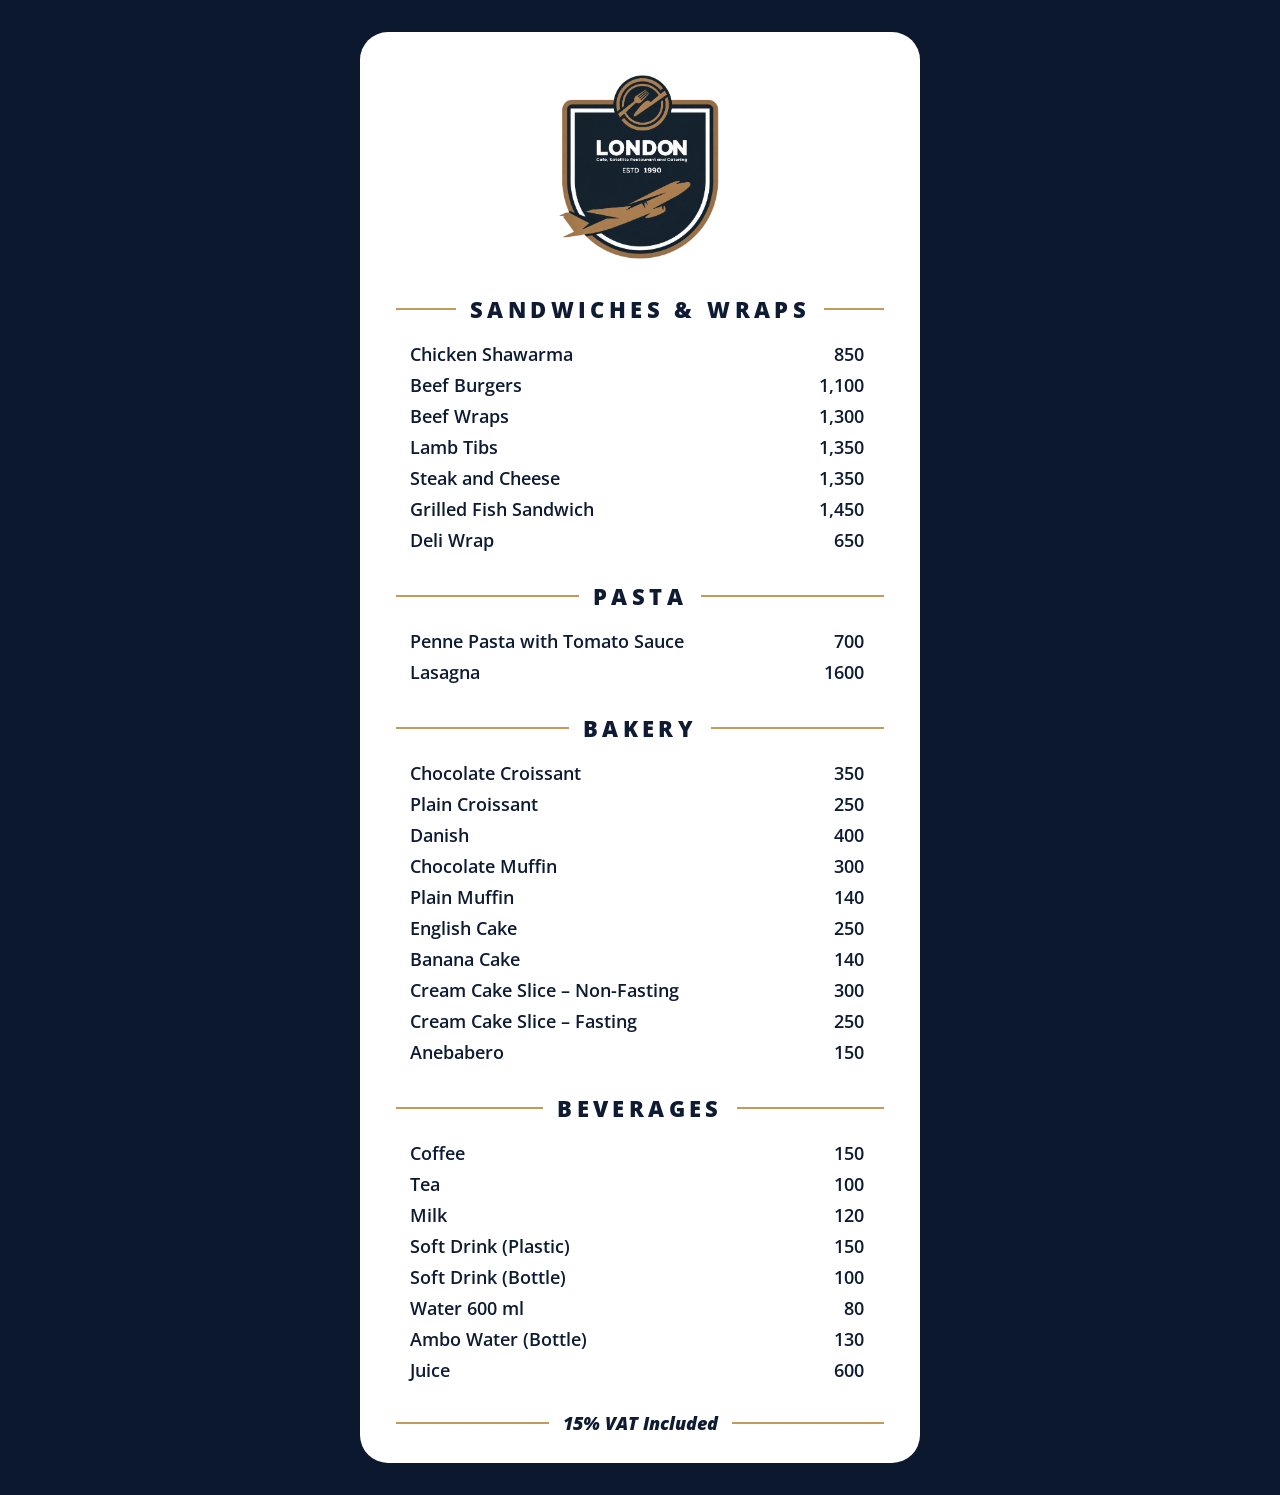
<file: index.html>
<!DOCTYPE html>
<html lang="en">
<head>
<meta charset="utf-8">
<meta name="viewport" content="width=device-width, initial-scale=1, viewport-fit=cover">
<title>London Cafe event Menu</title>

  <link rel="shortcut icon" type="image/x-icon" href="favicon.png" />
<link rel="stylesheet" href="https://fonts.googleapis.com/css2?family=Open+Sans:ital,wght@0,400;0,600;0,700;0,800;1,700&display=swap">
<link rel="stylesheet" href="css.css">        

</head>
<body>
<main class="card">
  <img class="logo" src="lond-logo.png" alt="London Cafe">

  <section class="sec">
    <h2>Sandwiches &amp; Wraps</h2>
    <ul>
      <li><span>Chicken Shawarma</span><span>850</span></li>
      <li><span>Beef Burgers</span><span>1,100</span></li>
      <li><span>Beef Wraps</span><span>1,300</span></li>
      <li><span>Lamb Tibs</span><span>1,350</span></li>
      <li><span>Steak and Cheese</span><span>1,350</span></li>
      <li><span>Grilled Fish Sandwich</span><span>1,450</span></li>
      <li><span>Deli Wrap</span><span>650</span></li>
    </ul>
  </section>

  <section class="sec">
    <h2>Pasta</h2>
    <ul>
      <li><span>Penne Pasta with Tomato Sauce</span><span>700</span></li>
       <li><span>Lasagna</span><span>1600</span></li>
    </ul>
  </section>

  <section class="sec">
    <h2>Bakery</h2>
    <ul>
      <li><span>Chocolate Croissant</span><span>350</span></li>
      <li><span>Plain Croissant</span><span>250</span></li>
      <li><span>Danish</span><span>400</span></li>
      <li><span>Chocolate Muffin</span><span>300</span></li>
      <li><span>Plain Muffin</span><span>140</span></li>
      <li><span>English Cake</span><span>250</span></li>
      <li><span>Banana Cake</span><span>140</span></li>
      <li><span>Cream Cake Slice – Non-Fasting</span><span>300</span></li>
      <li><span>Cream Cake Slice – Fasting</span><span>250</span></li>
       <li><span>Anebabero</span><span>150</span></li>
    </ul>
  </section>

  <section class="sec">
    <h2>Beverages</h2>
    <ul>
      <li><span>Coffee</span><span>150</span></li>
      <li><span>Tea</span><span>100</span></li>
      <li><span>Milk</span><span>120</span></li>
      <li><span>Soft Drink (Plastic)</span><span>150</span></li>
      <li><span>Soft Drink (Bottle)</span><span>100</span></li>
      <li><span>Water 600 ml</span><span>80</span></li>
      <li><span>Ambo Water (Bottle)</span><span>130</span></li>
       <li><span>Juice</span><span>600</span></li>
    </ul>
  </section>

  <div class="vat">15% VAT Included</div>
</main>
</body>
</html>
</file>
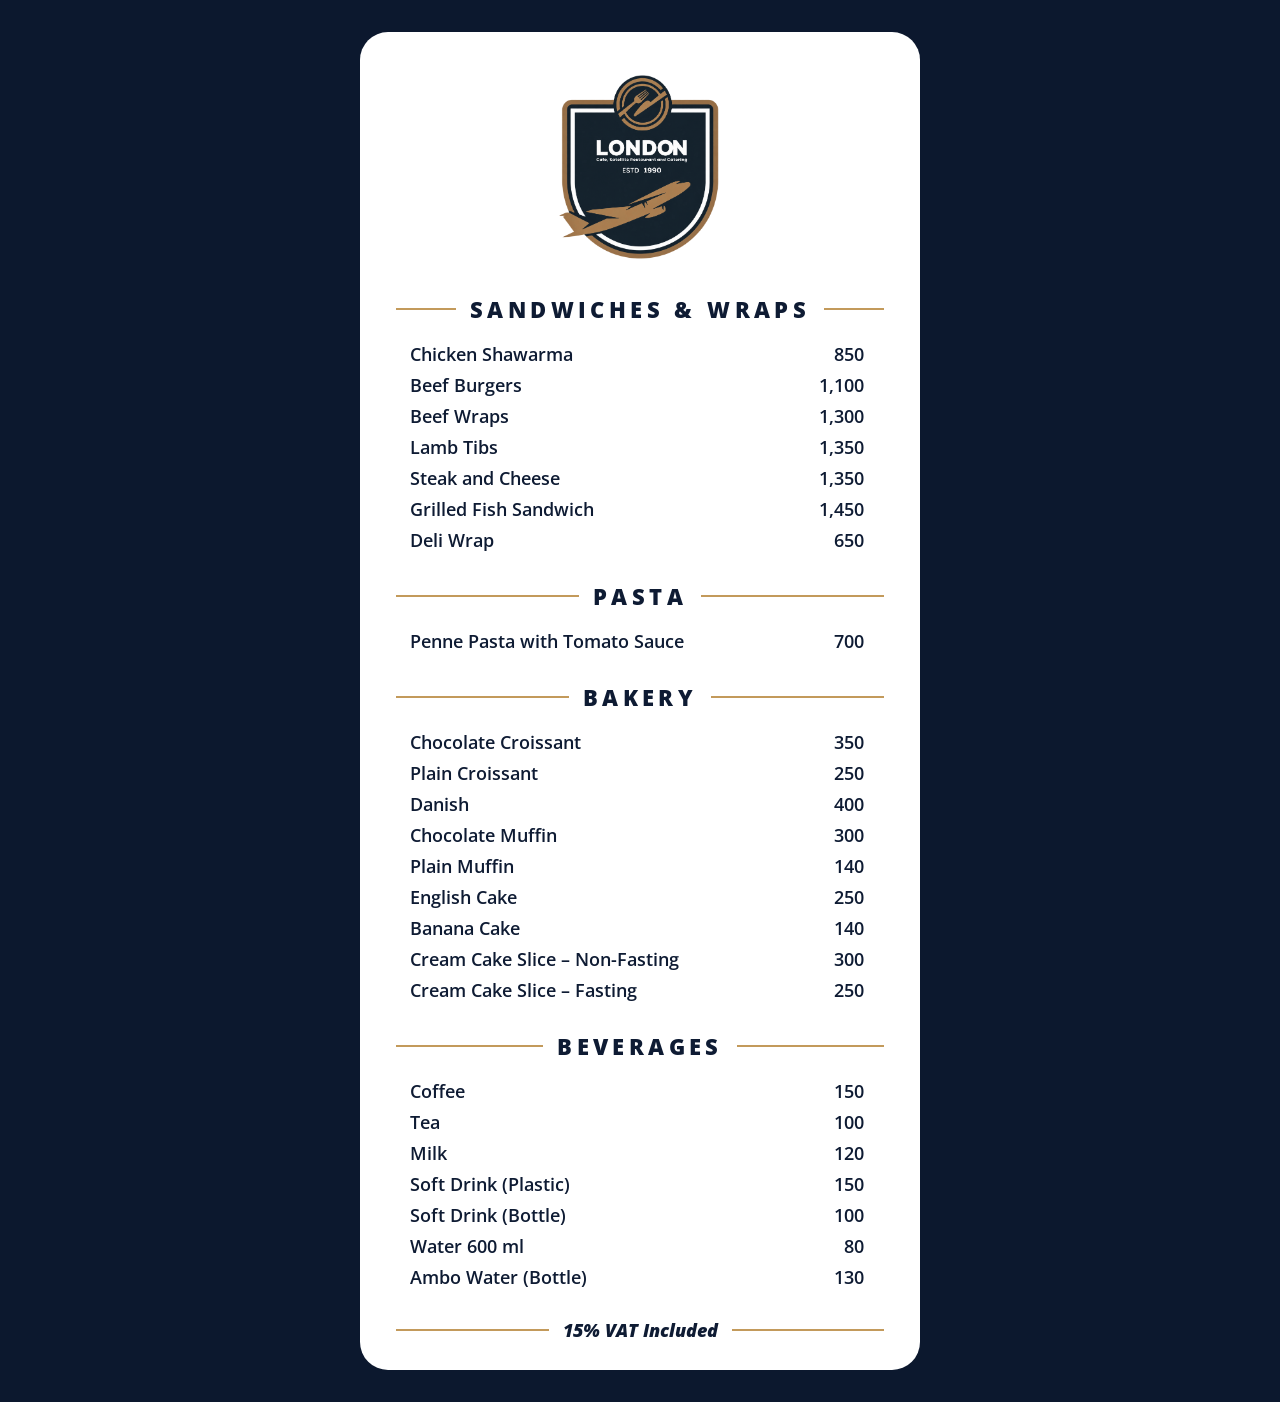
<file: event menu.html>
<!DOCTYPE html>
<html lang="en">
<head>
<meta charset="utf-8">
<meta name="viewport" content="width=device-width, initial-scale=1, viewport-fit=cover">
<title>London Cafe – Menu</title>
<link rel="stylesheet" href="https://fonts.googleapis.com/css2?family=Open+Sans:ital,wght@0,400;0,600;0,700;0,800;1,700&display=swap">
<link rel="stylesheet" href="css.css">        

</head>
<body>
<main class="card">
  <img class="logo" src="lond-logo.png" alt="London Cafe">

  <section class="sec">
    <h2>Sandwiches &amp; Wraps</h2>
    <ul>
      <li><span>Chicken Shawarma</span><span>850</span></li>
      <li><span>Beef Burgers</span><span>1,100</span></li>
      <li><span>Beef Wraps</span><span>1,300</span></li>
      <li><span>Lamb Tibs</span><span>1,350</span></li>
      <li><span>Steak and Cheese</span><span>1,350</span></li>
      <li><span>Grilled Fish Sandwich</span><span>1,450</span></li>
      <li><span>Deli Wrap</span><span>650</span></li>
    </ul>
  </section>

  <section class="sec">
    <h2>Pasta</h2>
    <ul>
      <li><span>Penne Pasta with Tomato Sauce</span><span>700</span></li>
    </ul>
  </section>

  <section class="sec">
    <h2>Bakery</h2>
    <ul>
      <li><span>Chocolate Croissant</span><span>350</span></li>
      <li><span>Plain Croissant</span><span>250</span></li>
      <li><span>Danish</span><span>400</span></li>
      <li><span>Chocolate Muffin</span><span>300</span></li>
      <li><span>Plain Muffin</span><span>140</span></li>
      <li><span>English Cake</span><span>250</span></li>
      <li><span>Banana Cake</span><span>140</span></li>
      <li><span>Cream Cake Slice – Non-Fasting</span><span>300</span></li>
      <li><span>Cream Cake Slice – Fasting</span><span>250</span></li>
    </ul>
  </section>

  <section class="sec">
    <h2>Beverages</h2>
    <ul>
      <li><span>Coffee</span><span>150</span></li>
      <li><span>Tea</span><span>100</span></li>
      <li><span>Milk</span><span>120</span></li>
      <li><span>Soft Drink (Plastic)</span><span>150</span></li>
      <li><span>Soft Drink (Bottle)</span><span>100</span></li>
      <li><span>Water 600 ml</span><span>80</span></li>
      <li><span>Ambo Water (Bottle)</span><span>130</span></li>
    </ul>
  </section>

  <div class="vat">15% VAT Included</div>
</main>
</body>
</html>
</file>
<file: css.css>
:root{
  --navy:#0c182e;
  --gold:#c39a5b;
  --paper:#ffffff;
  --ink:#0e1b33;
  box-sizing:border-box;
  padding-top:env(safe-area-inset-top,0px);
  padding-bottom:env(safe-area-inset-bottom,0px);
}
*,*::before,*::after{box-sizing:inherit}
html{scroll-padding-top:env(safe-area-inset-top,0px)}
body{
  margin:0;background:var(--navy);
  font-family:"Open Sans","Segoe UI",system-ui,sans-serif;color:var(--ink);
  padding:14px;
}
.card{
  max-width:560px;margin:0 auto;background:var(--paper);
  border-radius:28px;padding:28px 22px 22px;
}
.logo{display:block;width:200px;max-width:55%;height:auto;margin:0 auto 26px}
.sec{margin-bottom:26px}
.sec h2{
  display:flex;align-items:center;gap:14px;margin:0 0 14px;
  font-size:clamp(17px,4.6vw,22px);font-weight:800;letter-spacing:.2em;
  text-transform:uppercase;white-space:nowrap;
}
.sec h2::before,.sec h2::after{content:"";flex:1;height:2px;background:var(--gold)}
ul{list-style:none;margin:0;padding:0 14px}
li{
  display:flex;justify-content:space-between;align-items:baseline;gap:16px;
  padding:3.5px 0;font-size:clamp(15px,4vw,17.5px);font-weight:600;
}
li span:last-child{font-variant-numeric:tabular-nums;padding-right:6px}
.vat{
  display:flex;align-items:center;gap:14px;margin-top:6px;
  font-style:italic;font-weight:800;font-size:18px;
}
.vat::before,.vat::after{content:"";flex:1;height:2px;background:var(--gold)}
@media (min-width:600px){body{padding:32px 14px}.card{padding:36px 36px 28px}}
</file>
